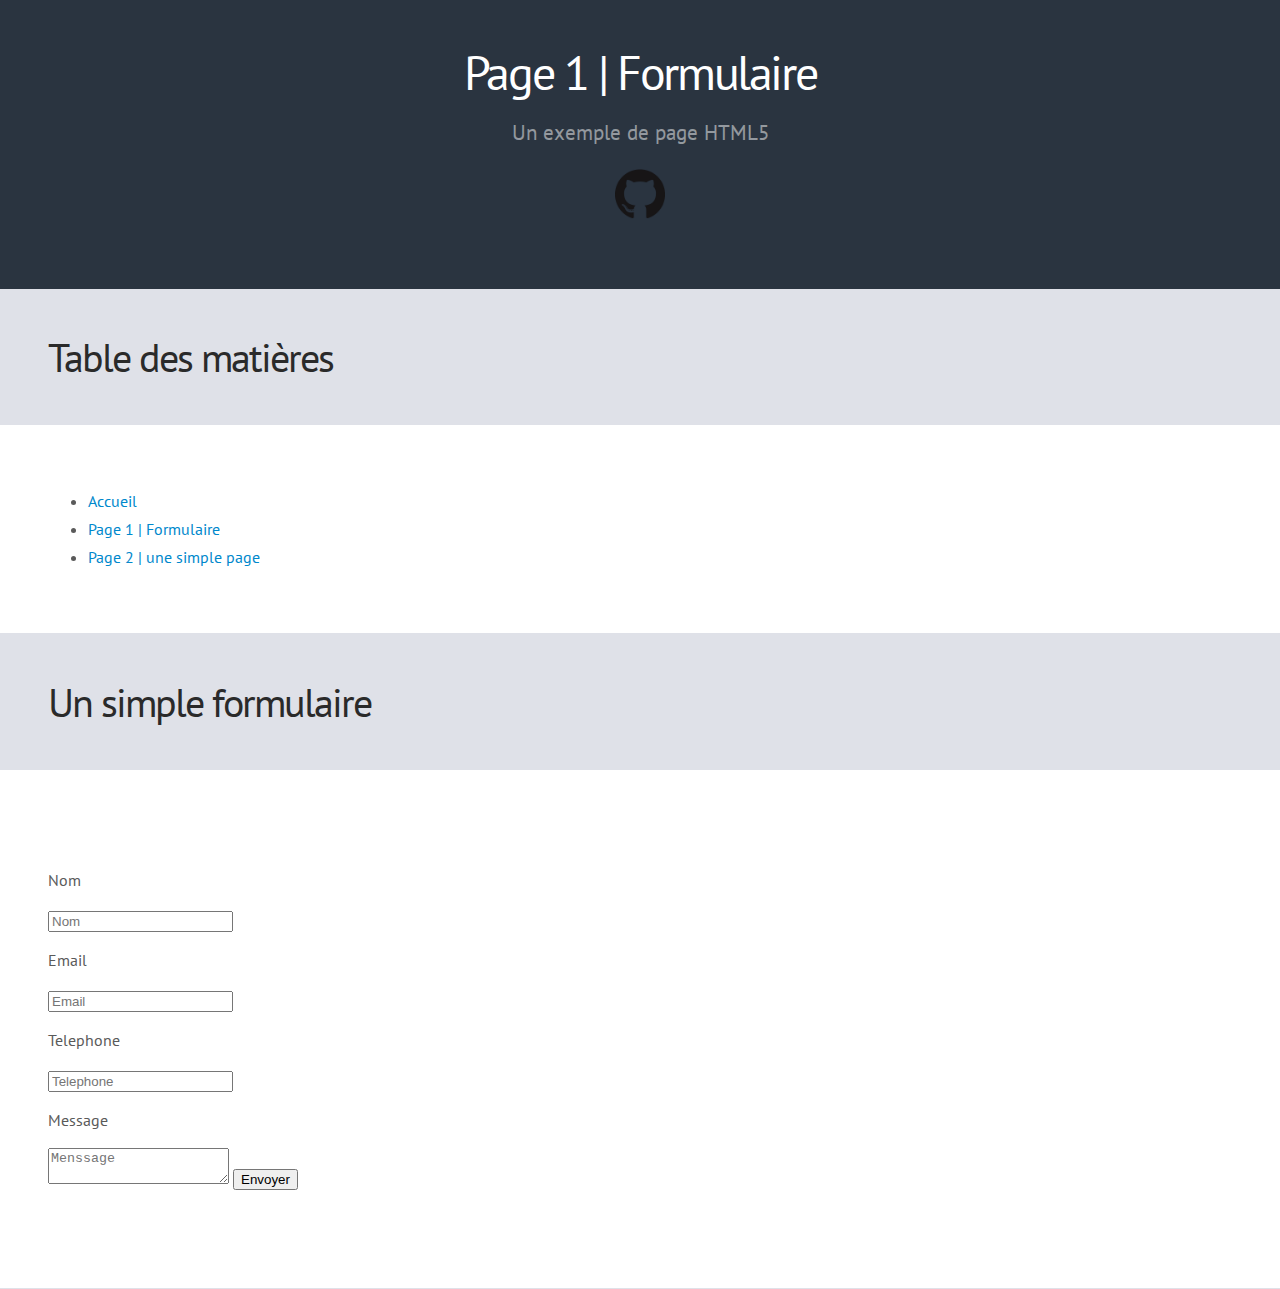
<file: p1.html>
<!DOCTYPE html>
<html>
    <head>
        <meta http-equiv="Content-Type" content="text/html; charset=utf-8"/>
        <meta name="viewport" content="width=device-width, initial-scale=1">
        <link rel="stylesheet" href="https://fonts.googleapis.com/css?family=PT+Sans:400,700,400italic,700italic%7CPT+Mono&amp;subset=latin,cyrillic" />
        <link rel="stylesheet" type="text/css" href="css/style.css" />
        <title>Page 1 | Formulaire</title>
    </head>
    <body>     
        <header class="grdheader">
            <div class="conteneur">
                <h1>Page 1 | Formulaire</h1>
                <div class="conteneur">
                    <p class="description">Un exemple de page HTML5</p>
                    <p class="masthead-links">
                    <a href="https://github.com/IAmFrench/simplespageshtml5">
                    <img src="img/GitHub-Mark-120px-plus.png" class="icon" alt="logo-github" width="50"/>
                    </a>
                </div>
            </div>
        </header>
        <div class="titre-conteneur">
            <h2>Table des matières</h2>            
        </div>
        
        <div class="section">
            <div class="col">
                <div class="menu-section">
                    <ul>
                        <li><a href="index.html">Accueil</a></li>
                        <li><a href="p1.html" class="active">Page 1 | Formulaire</a></li>
                        <li><a href="p2.html">Page 2 | une simple page</a></li>
                    </ul>
                </div>
            </div>
        </div>
        
        <div class="titre-conteneur">
            <h2>Un simple formulaire</h2>            
        </div>
        <div class="section">
            <div class="col">
        
                <form method="post" action="" class="contato">

                    <label for="nom" id="nome_label"><p>Nom</p></label>
                    <input type="text" name="nome" id="nome" placeholder="Nom" required>

                    <label for="email" id="email_label"><p>Email</p></label>
                    <input type="text" name="email" id="email" required placeholder="Email">

                    <label for="phone" id="telefone_label"><p>Telephone</p></label>
                    <input type="text" name="phone" id="telefone" placeholder="Telephone">

                    <label for="mensage" id="mensage_label"><p>Message</p></label>
                    <textarea name="client_need" id="message" required placeholder="Menssage"></textarea>

                    <button type="submit" name="submit" class="btn" id="submit_btn">Envoyer</button>

                </form>
            </div>
        </div>
    </body>
</html>
</file>
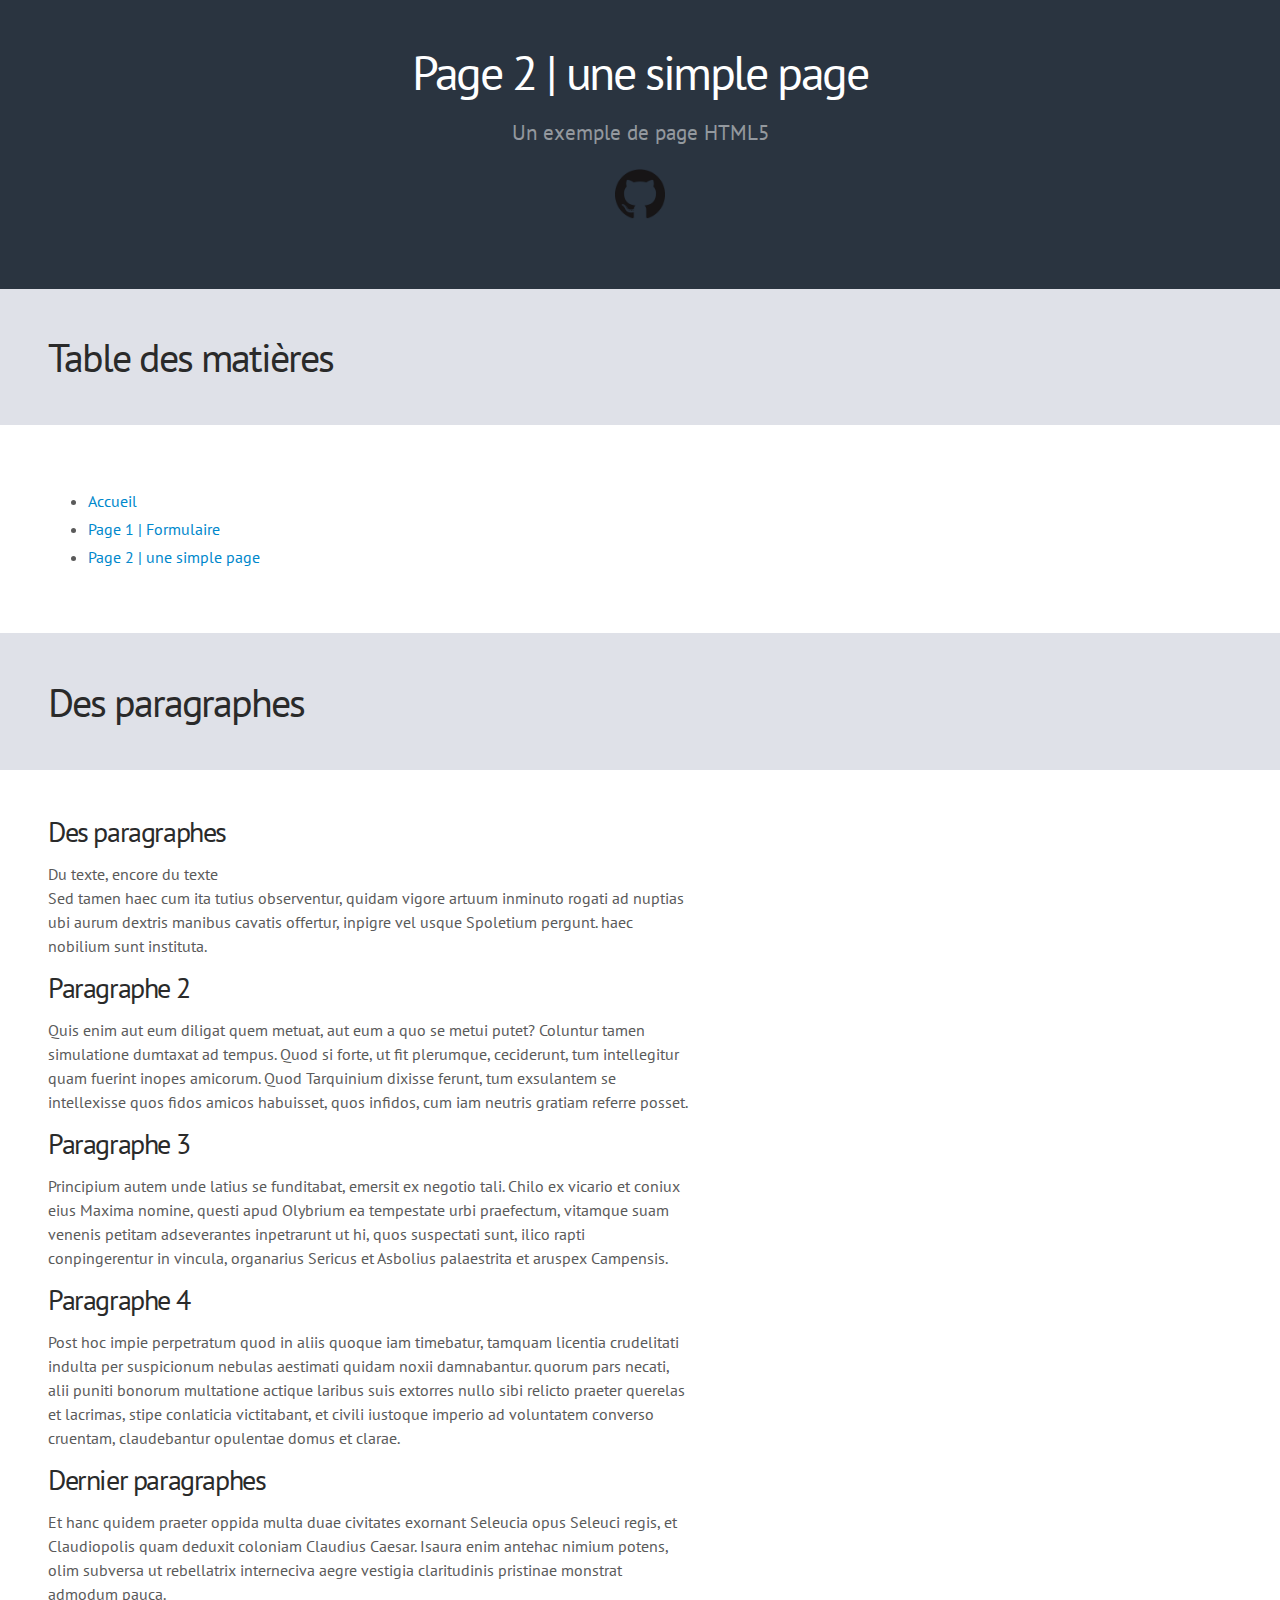
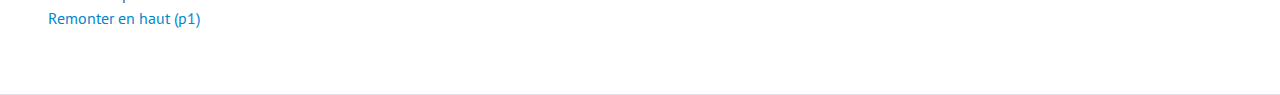
<file: p2.html>
<!DOCTYPE html>
<html>
    <head>
        <meta http-equiv="Content-Type" content="text/html; charset=utf-8"/>
        <meta name="viewport" content="width=device-width, initial-scale=1">
        <link rel="stylesheet" href="https://fonts.googleapis.com/css?family=PT+Sans:400,700,400italic,700italic%7CPT+Mono&amp;subset=latin,cyrillic" />
        <link rel="stylesheet" type="text/css" href="css/style.css" />
        <title>Page 2 | une simple page</title>
    </head>
    <body>
        <header class="grdheader">
            <div class="conteneur">
                <h1 id="titre">Page 2 | une simple page</h1>
                <div class="conteneur">
                    <p class="description">Un exemple de page HTML5</p>
                    <p class="masthead-links">
                    <a href="https://github.com/IAmFrench/simplespageshtml5">
                    <img src="img/GitHub-Mark-120px-plus.png" class="icon" alt="logo-github" width="50"/>
                    </a>
                </div>
            </div>
        </header>
        <div class="titre-conteneur">
            <h2>Table des matières</h2>            
        </div>
        <div class="section">
            <div class="col">
                <div class="menu-section">
                    <ul>
                        <li><a href="index.html">Accueil</a></li>
                        <li><a href="p1.html">Page 1 | Formulaire</a></li>
                        <li><a href="p2.html" class="active">Page 2 | une simple page</a></li>
                    </ul>
                </div>
            </div>
        </div>
        
        <div class="titre-conteneur">
            <h2>Des paragraphes</h2>            
        </div>
        <div class="section">
            <div class="col">
                <h3 id="p1">Des paragraphes</h3>
                <p>Du texte, encore du texte <br />
                Sed tamen haec cum ita tutius observentur, quidam vigore artuum inminuto rogati ad nuptias ubi aurum dextris manibus cavatis offertur, inpigre vel usque Spoletium pergunt. haec nobilium sunt instituta.
                </p>
                <h3 id="p2">Paragraphe 2</h3>
                <p>
                Quis enim aut eum diligat quem metuat, aut eum a quo se metui putet? Coluntur tamen simulatione dumtaxat ad tempus. Quod si forte, ut fit plerumque, ceciderunt, tum intellegitur quam fuerint inopes amicorum. Quod Tarquinium dixisse ferunt, tum exsulantem se intellexisse quos fidos amicos habuisset, quos infidos, cum iam neutris gratiam referre posset.
                </p>
                <h3 id="p3">Paragraphe 3</h3>
                <p>
                Principium autem unde latius se funditabat, emersit ex negotio tali. Chilo ex vicario et coniux eius Maxima nomine, questi apud Olybrium ea tempestate urbi praefectum, vitamque suam venenis petitam adseverantes inpetrarunt ut hi, quos suspectati sunt, ilico rapti conpingerentur in vincula, organarius Sericus et Asbolius palaestrita et aruspex Campensis.
                </p>
                <h3 id="p4">Paragraphe 4</h3>
                <p>
                Post hoc impie perpetratum quod in aliis quoque iam timebatur, tamquam licentia crudelitati indulta per suspicionum nebulas aestimati quidam noxii damnabantur. quorum pars necati, alii puniti bonorum multatione actique laribus suis extorres nullo sibi relicto praeter querelas et lacrimas, stipe conlaticia victitabant, et civili iustoque imperio ad voluntatem converso cruentam, claudebantur opulentae domus et clarae.
                </p>
                <h3 id="p5">Dernier paragraphes</h3>
                <p>
                Et hanc quidem praeter oppida multa duae civitates exornant Seleucia opus Seleuci regis, et Claudiopolis quam deduxit coloniam Claudius Caesar. Isaura enim antehac nimium potens, olim subversa ut rebellatrix interneciva aegre vestigia claritudinis pristinae monstrat admodum pauca.
                    <br />
                    <a href="#titre">Remonter en haut (p1)</a>
                </p>
                
            </div>
        </div>
        
        
        
    </body>
</html>
</file>
<file: css/style.css>
body {
    margin: 0;
    font: 1rem/1.5 "PT Sans", sans-serif;
    color: #5a5a5a;
}

h1, h2, h3, h4 {
    margin: 0 0 .5rem;
    font-weight: normal;
    line-height: 1;
    color: #2a2a2a;
    letter-spacing: -.05em;
}

h1 {
  font-size: 3rem;
}

h2 {
  font-size: 2.5rem;
}

h3 {
    font-size: 1.75rem;
}


.section {
  border-bottom: 1px solid #dfe1e8;
}


.col {
    display: table-cell;
    padding: 3rem;
    vertical-align: top;
}
col + .col {
  border-top: 1px solid #dfe1e8;
  background-color: #f7f7f9; /* un peu plus foncé */
}
.col p {
    max-width: 40rem;
}


.titre-conteneur {
    padding: 3rem 3rem 2.5rem;
    background-color: #dfe1e8;
}

ul li {
  margin-bottom: .25rem;
}

a {
  color: #08c;
  text-decoration: none;
}

/*
**grdheader
*/

.grdheader {
  padding: 3rem 1rem;
  color: rgba(255,255,255,.5);
  text-align: center;
  background-color: #2a3440;
}
.grdheader h1 {
  color: #fff;
  margin-bottom: .25rem;
}
.grdheader .icon {
  display: inline-block;
  font-size: 3rem;
  margin: 0 .5rem;
}
.grdheader-links {
  font-size: 2rem;
}
.grdheader-links a {
  color: rgba(255,255,255,.5);
  text-decoration: none;
  transition: all .15s linear;
}
.description {
    font-size: 1.3rem;
}
.icon {
    display:block
}

/*
**Formulaire
*/
form {
    margin: 50px auto;
}
form label {
    
}
form input {
    
}
form textarea {
    
}
img {
    max-width:100%;
    height:auto;
}
a .active {
    font-weight: bold;
}
</file>
